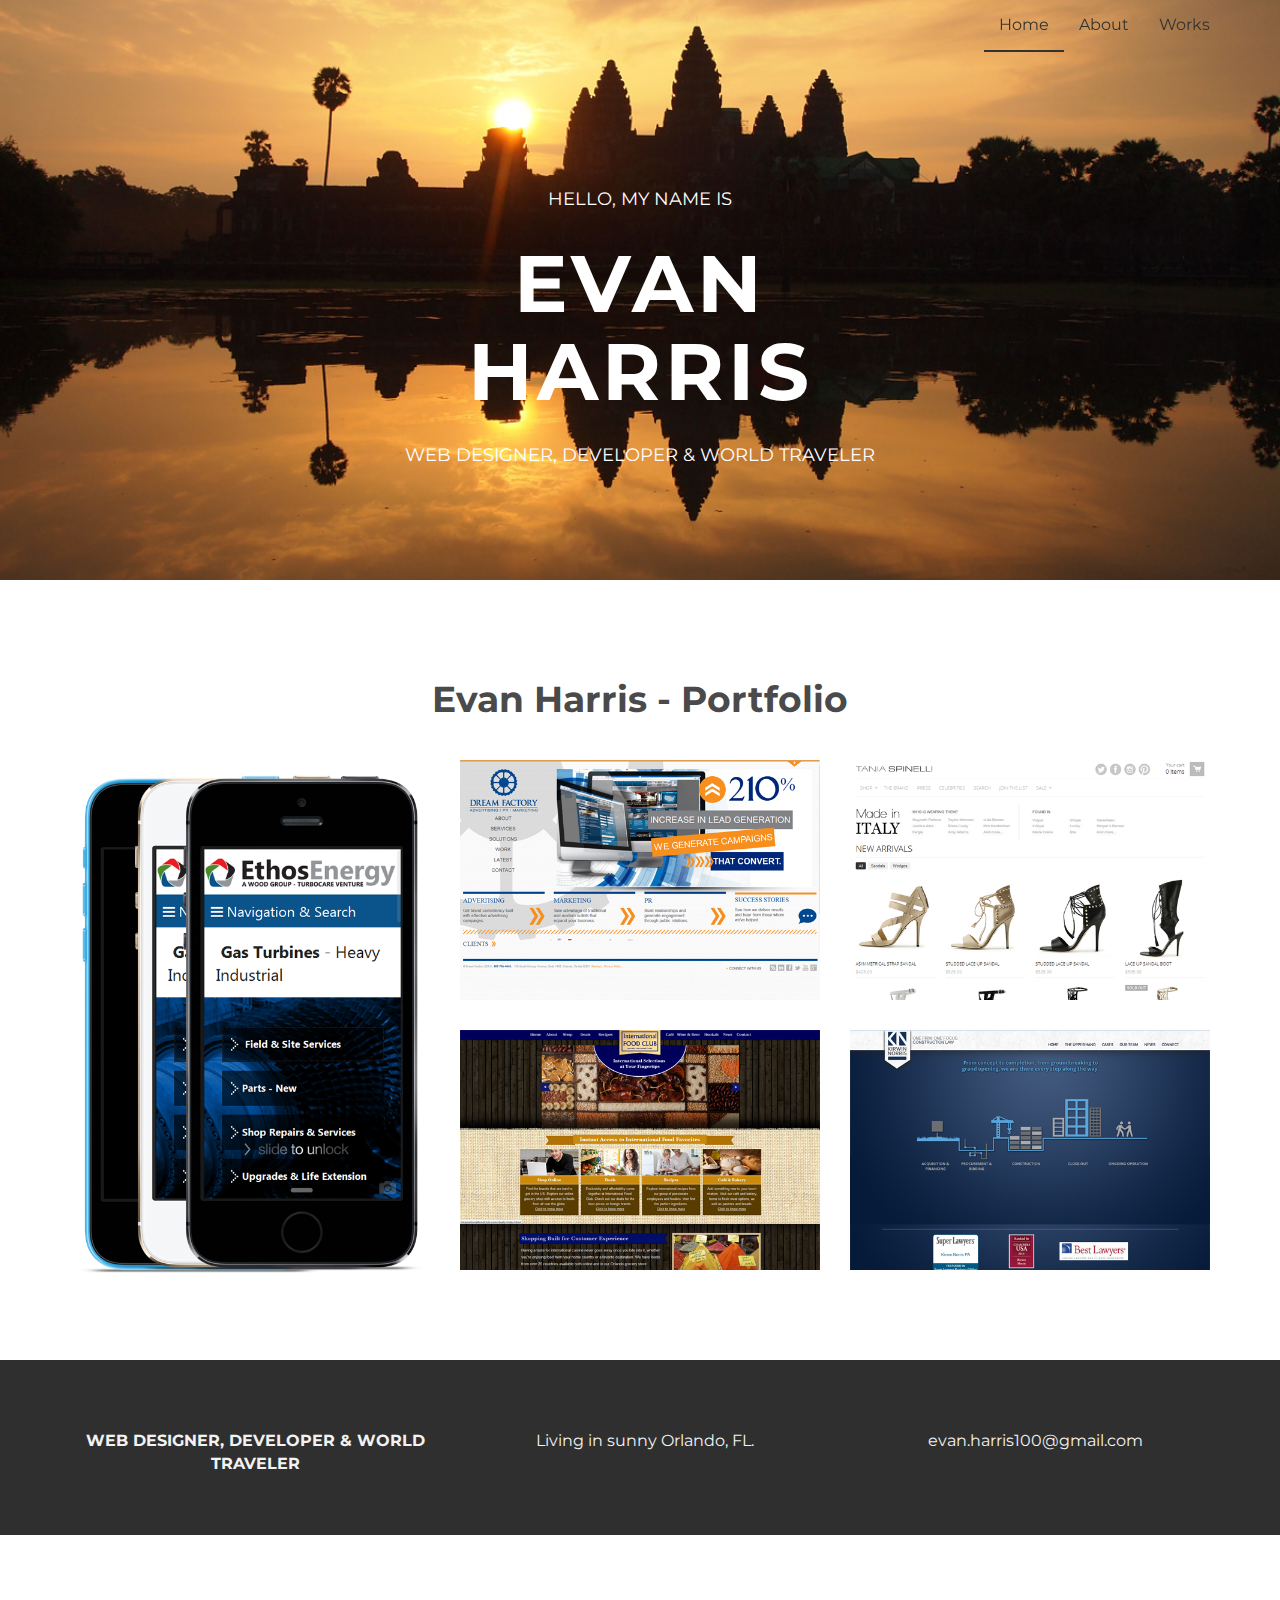
<file: index.html>
<!DOCTYPE html>
<html lang="en">
  <head>
    <meta charset="utf-8">
    <meta http-equiv="X-UA-Compatible" content="IE=edge">
    <meta name="viewport" content="width=device-width, initial-scale=1">
    <meta name="description" content="Wvan Harris Portfolio">
    <meta name="author" content="Evan Harris">
    <link rel="shortcut icon" href="assets/ico/favicon.ico">

    <title>Evan Harris - Portfolio</title>

    <!-- Bootstrap core CSS -->
    <link href="assets/css/bootstrap.css" rel="stylesheet">

    <!-- Custom styles for this template -->
    <link href="assets/css/style.css" rel="stylesheet">
    <link href="assets/css/font-awesome.min.css" rel="stylesheet">

    <!-- HTML5 shim and Respond.js IE8 support of HTML5 elements and media queries -->
    <!--[if lt IE 9]>
      <script src="https://oss.maxcdn.com/libs/html5shiv/3.7.0/html5shiv.js"></script>
      <script src="https://oss.maxcdn.com/libs/respond.js/1.4.2/respond.min.js"></script>
    <![endif]-->
  </head>

  <body>

    <!-- Static navbar -->
    <div class="navbar navbar-default navbar-fixed-top" role="navigation">
      <div class="container">
        <div class="navbar-header">
          <button type="button" class="navbar-toggle" data-toggle="collapse" data-target=".navbar-collapse">
            <span class="sr-only">Toggle navigation</span>
            <span class="icon-bar"></span>
            <span class="icon-bar"></span>
            <span class="icon-bar"></span>
          </button>
        </div>
        <div class="navbar-collapse collapse">
          <ul class="nav navbar-nav navbar-right">
            <li class="active"><a href="index.html">Home</a></li>
            <li><a href="about.html">About</a></li>
            <li><a href="#works">Works</a></li>
          </ul>
        </div><!--/.nav-collapse -->
      </div>
    </div>


	<div id="headerwrap">
	    <div class="container">
			<div class="row">
				<div class="col-lg-6 col-lg-offset-3">
					<h4>HELLO, MY NAME IS</h4>
					<h1>EVAN HARRIS</h1>
					<h4>WEB DESIGNER, DEVELOPER & WORLD TRAVELER</h4>
				</div>
			</div><! --/row -->
	    </div> <!-- /container -->
	</div><! --/headerwrap -->
	
	<section id="works"></section>
	<div class="container">
		<div class="row centered mt mb">
			<h1>Evan Harris - Portfolio</h1>
			
			<div class="col-lg-4 col-md-4 col-sm-4 gallery">
				<a href="work.html"><img src="assets/img/portfolio/ethos.png" class="img-responsive"></a>
			</div>
			<div class="col-lg-4 col-md-4 col-sm-4 gallery">
				<a href="http://tinyurl.com/m4g8lbw" target="_blank"><img src="assets/img/portfolio/folio02.png" class="img-responsive"></a>
		  </div>
			<div class="col-lg-4 col-md-4 col-sm-4 gallery">
				<a href="work.html"><img src="assets/img/portfolio/folio03.png" class="img-responsive"></a>
			</div>
			<div class="col-lg-4 col-md-4 col-sm-4 gallery">
				<a href="http://tinyurl.com/k2zp8y8" target="_blank"><img src="assets/img/portfolio/folio04.png" class="img-responsive"></a>
			</div>
			<div class="col-lg-4 col-md-4 col-sm-4 gallery">
				<a href="http://tinyurl.com/nvuf98u" target="_blank"><img src="assets/img/portfolio/folio05.png" class="img-responsive"></a>
			</div>
		</div><! --/row -->
	</div><! --/container -->

	<div id="footerwrap">
		<div class="container">
			<div class="row centered">
				<div class="col-lg-4">
					<p><b>WEB DESIGNER, DEVELOPER & WORLD TRAVELER</b></p>
				</div>
			
				<div class="col-lg-4">
					<p>Living in sunny Orlando, FL.</p>
				</div>
				<div class="col-lg-4">
					<p>evan.harris100@gmail.com</p>
				</div>
			</div>
		</div>
	</div><! --/footerwrap -->
	


    <!-- Bootstrap core JavaScript
    ================================================== -->
    <!-- Placed at the end of the document so the pages load faster -->
    <script src="https://ajax.googleapis.com/ajax/libs/jquery/1.11.0/jquery.min.js"></script>
    <script src="assets/js/bootstrap.min.js"></script>
  </body>
</html>
</file>
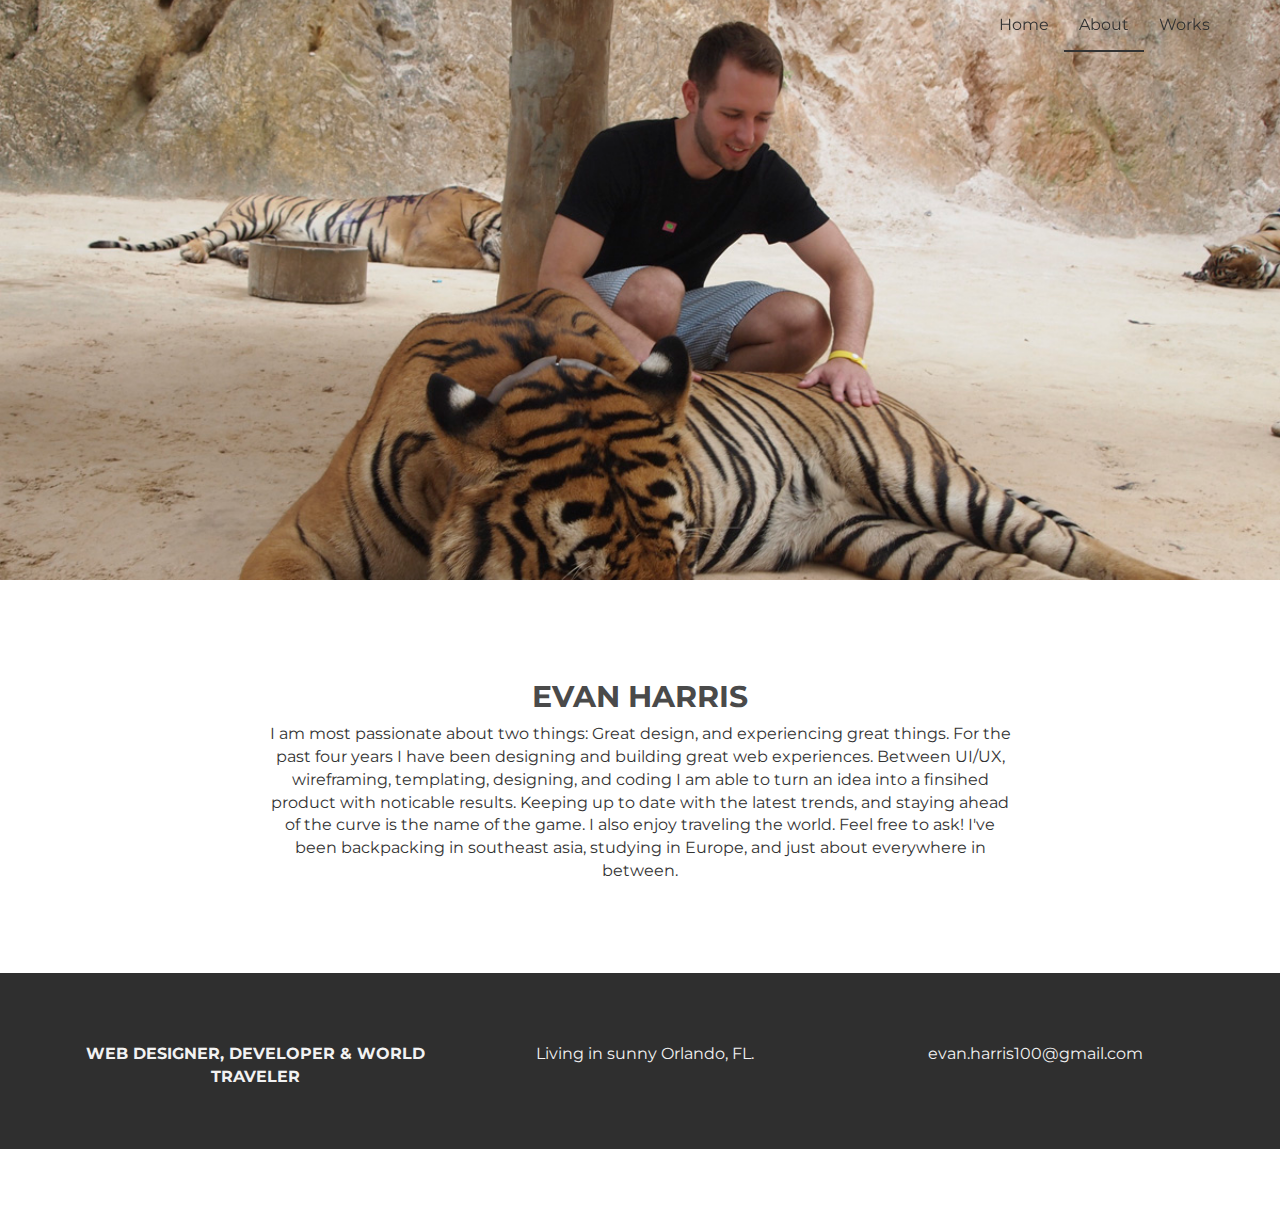
<file: about.html>
<!DOCTYPE html>
<html lang="en">
  <head>
    <meta charset="utf-8">
    <meta http-equiv="X-UA-Compatible" content="IE=edge">
    <meta name="viewport" content="width=device-width, initial-scale=1">
    <meta name="description" content="Evan Harris Portfolio">
    <meta name="author" content="Evan Harris">
    <link rel="shortcut icon" href="assets/ico/favicon.ico">

    <title>EVAN HARRIS - ABOUT</title>

    <!-- Bootstrap core CSS -->
    <link href="assets/css/bootstrap.css" rel="stylesheet">

    <!-- Custom styles for this template -->
    <link href="assets/css/style.css" rel="stylesheet">
    <link href="assets/css/font-awesome.min.css" rel="stylesheet">

    <!-- HTML5 shim and Respond.js IE8 support of HTML5 elements and media queries -->
    <!--[if lt IE 9]>
      <script src="https://oss.maxcdn.com/libs/html5shiv/3.7.0/html5shiv.js"></script>
      <script src="https://oss.maxcdn.com/libs/respond.js/1.4.2/respond.min.js"></script>
    <![endif]-->
  </head>

  <body>

    <!-- Static navbar -->
    <div class="navbar navbar-default navbar-fixed-top" role="navigation">
      <div class="container">
        <div class="navbar-header">
          <button type="button" class="navbar-toggle" data-toggle="collapse" data-target=".navbar-collapse">
            <span class="sr-only">Toggle navigation</span>
            <span class="icon-bar"></span>
            <span class="icon-bar"></span>
            <span class="icon-bar"></span>
          </button>
        </div>
        <div class="navbar-collapse collapse">
          <ul class="nav navbar-nav navbar-right">
            <li><a href="index.html">Home</a></li>
            <li class="active"><a href="about.html">About</a></li>
            <li><a href="index.html#works">Works</a></li>
          </ul>
        </div><!--/.nav-collapse -->
      </div>
    </div>


	<div id="aboutwrap">
	    <div class="container">
			<div class="row">
				<div class="col-lg-6 col-lg-offset-3">
				</div>
			</div><! --/row -->
	    </div> <!-- /container -->
	</div><! --/aboutwrap -->
	
	<div class="container">
		<div class="row centered mt mb">
			<div class="col-lg-8 col-lg-offset-2">
				<h2>EVAN HARRIS</h2>
				<p>I am most passionate about two things: Great design, and experiencing great things. For the past four years I have been designing and building great web experiences. Between UI/UX, wireframing, templating, designing, and coding I am able to turn an idea into a finsihed product with noticable results. Keeping up to date with the latest trends, and staying ahead of the curve is the name of the game. I also enjoy traveling the world. Feel free to ask! I've been backpacking in southeast asia, studying in Europe, and just about everywhere in between.</p>
			</div>

		</div><! --/row -->
	</div><! --/container -->
	
	<div id="footerwrap">
		<div class="container">
			<div class="row centered">
				<div class="col-lg-4">
					<p><b>WEB DESIGNER, DEVELOPER & WORLD TRAVELER</b></p>
				</div>
			
				<div class="col-lg-4">
					<p>Living in sunny Orlando, FL.</p>
				</div>
				<div class="col-lg-4">
					<p>evan.harris100@gmail.com</p>
				</div>
			</div>
		</div>
	</div><! --/footerwrap -->
	


    <!-- Bootstrap core JavaScript
    ================================================== -->
    <!-- Placed at the end of the document so the pages load faster -->
    <script src="https://ajax.googleapis.com/ajax/libs/jquery/1.11.0/jquery.min.js"></script>
    <script src="assets/js/bootstrap.min.js"></script>
  </body>
</html>
</file>
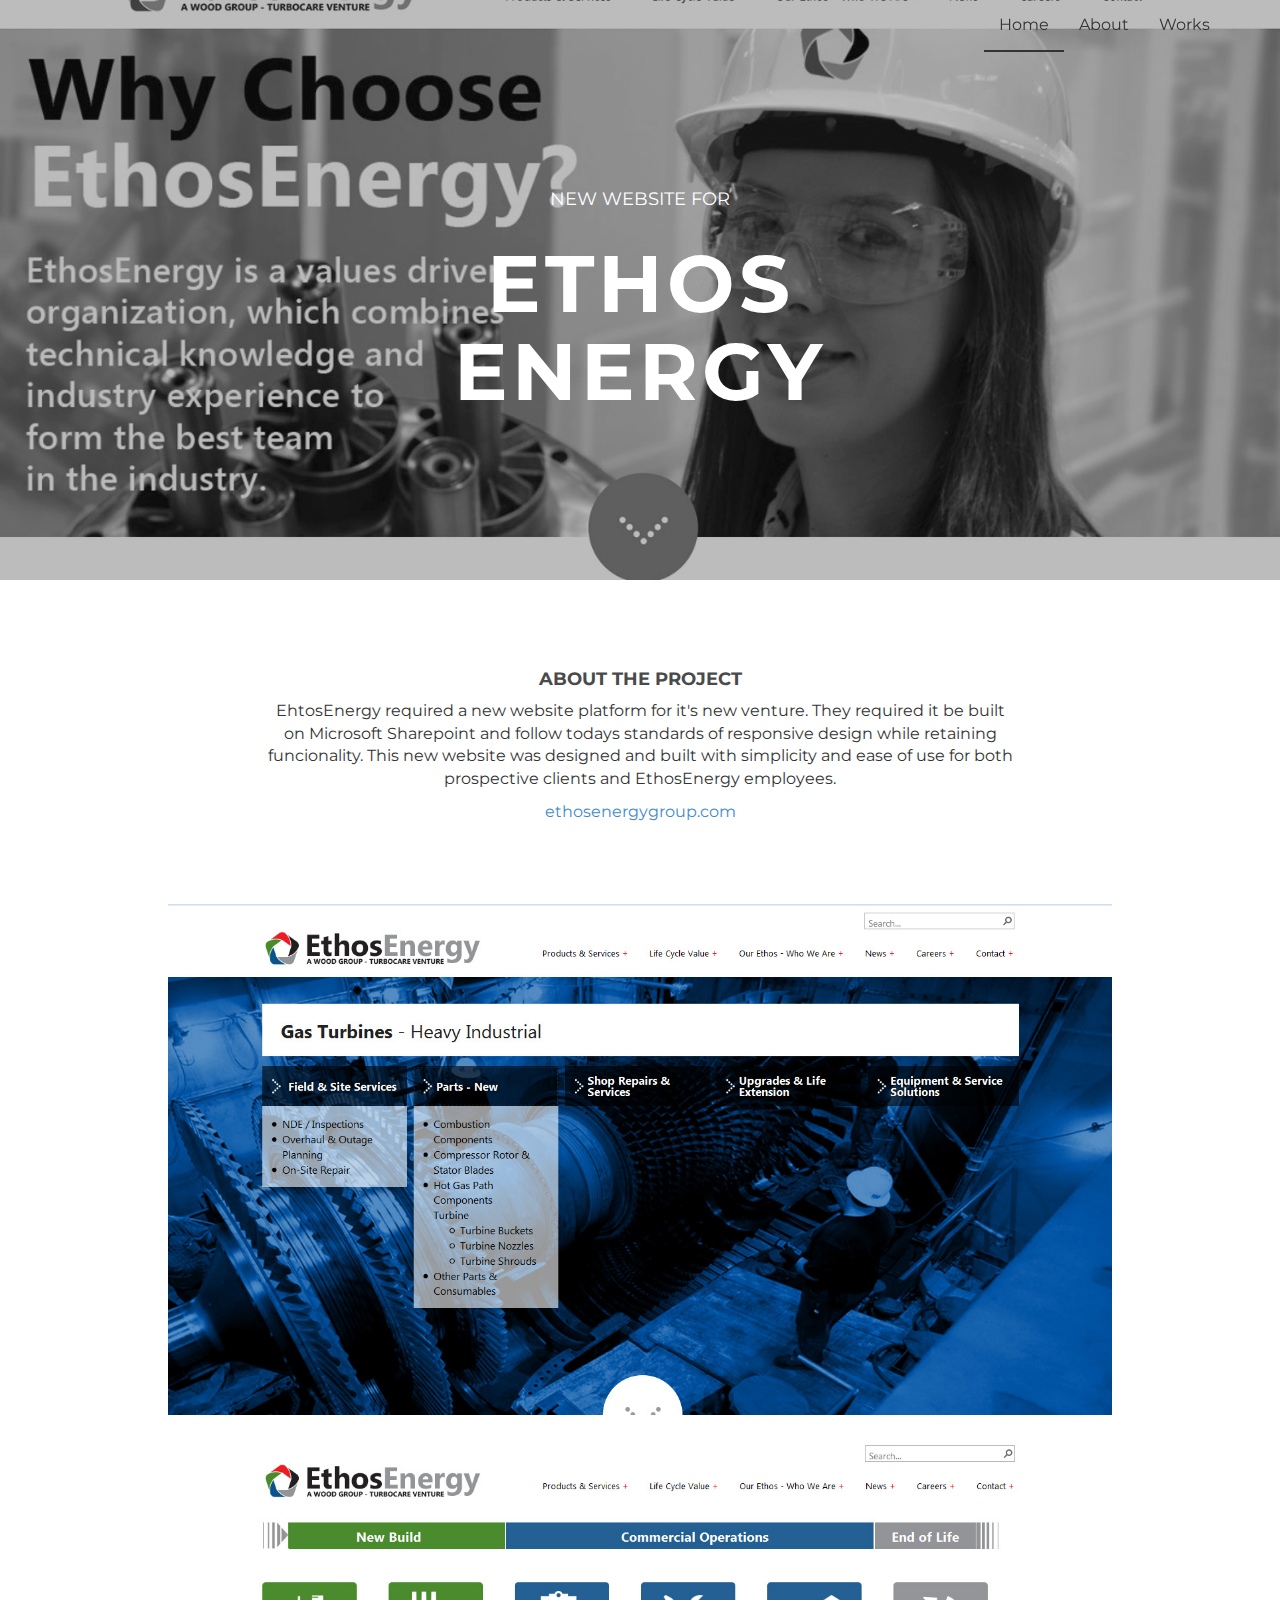
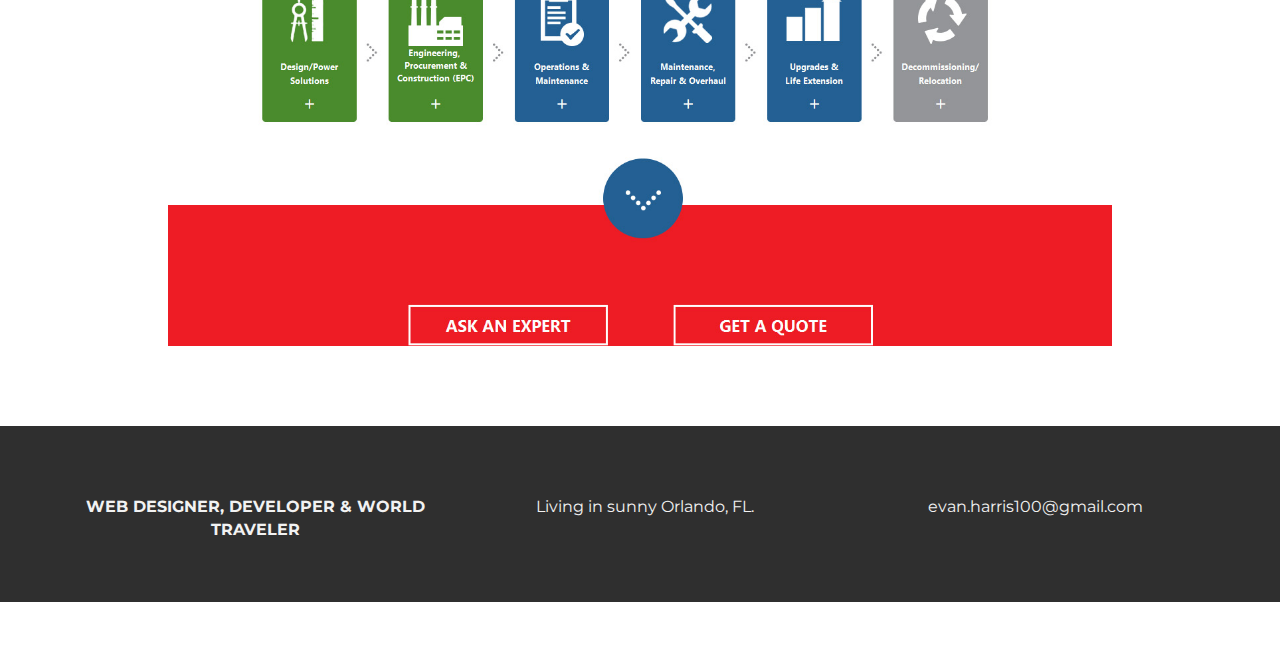
<file: work.html>
<!DOCTYPE html>
<html lang="en">
  <head>
    <meta charset="utf-8">
    <meta http-equiv="X-UA-Compatible" content="IE=edge">
    <meta name="viewport" content="width=device-width, initial-scale=1">
    <meta name="description" content="Evan Harris Portfolio">
    <meta name="author" content="Evan Harris">
    <link rel="shortcut icon" href="assets/ico/favicon.ico">

    <title>Evan Harris - Portfolio</title>

    <!-- Bootstrap core CSS -->
    <link href="assets/css/bootstrap.css" rel="stylesheet">

    <!-- Custom styles for this template -->
    <link href="assets/css/style.css" rel="stylesheet">
    <link href="assets/css/font-awesome.min.css" rel="stylesheet">

    <!-- HTML5 shim and Respond.js IE8 support of HTML5 elements and media queries -->
    <!--[if lt IE 9]>
      <script src="https://oss.maxcdn.com/libs/html5shiv/3.7.0/html5shiv.js"></script>
      <script src="https://oss.maxcdn.com/libs/respond.js/1.4.2/respond.min.js"></script>
    <![endif]-->
  </head>

  <body>

    <!-- Static navbar -->
    <div class="navbar navbar-default navbar-fixed-top" role="navigation">
      <div class="container">
        <div class="navbar-header">
          <button type="button" class="navbar-toggle" data-toggle="collapse" data-target=".navbar-collapse">
            <span class="sr-only">Toggle navigation</span>
            <span class="icon-bar"></span>
            <span class="icon-bar"></span>
            <span class="icon-bar"></span>
          </button>
        </div>
        <div class="navbar-collapse collapse">
          <ul class="nav navbar-nav navbar-right">
            <li class="active"><a href="index.html">Home</a></li>
            <li><a href="about.html">About</a></li>
            <li><a href="#works">Works</a></li>
          </ul>
        </div><!--/.nav-collapse -->
      </div>
    </div>


	<div id="workwrap">
	    <div class="container">
			<div class="row">
				<div class="col-lg-6 col-lg-offset-3">
					<h4>NEW WEBSITE FOR</h4>
					<h1>ETHOS ENERGY</h1>
				</div>
			</div><! --/row -->
	    </div> <!-- /container -->
	</div><! --/workwrap -->
	
	<section id="works"></section>
	<div class="container">
		<div class="row centered mt mb">
			<div class="col-lg-8 col-lg-offset-2">
				<h4>ABOUT THE PROJECT</h4>
				<p>EhtosEnergy required a new website platform for it's new venture. They required it be built on Microsoft Sharepoint and follow todays standards of responsive design while retaining funcionality. This new website was designed and built with simplicity and ease of use for both prospective clients and EthosEnergy employees. </p>
                <a href="http://tinyurl.com/kfgzdze">ethosenergygroup.com</a>
			</div>
			<div class="col-lg-10 col-lg-offset-1 mt">
				<img class="img-responsive" src="assets/img/ethos01.jpg">
				<br>
				<img class="img-responsive" src="assets/img/ethos02.jpg">
			</div>

		</div><! --/row -->
	</div><! --/container -->
	
	<div id="footerwrap">
		<div class="container">
			<div class="row centered">
				<div class="col-lg-4">
					<p><b>WEB DESIGNER, DEVELOPER & WORLD TRAVELER</b></p>
				</div>
			
				<div class="col-lg-4">
					<p>Living in sunny Orlando, FL.</p>
				</div>
				<div class="col-lg-4">
					<p>evan.harris100@gmail.com</p>
				</div>
			</div>
		</div>
	</div><! --/footerwrap -->
	


    <!-- Bootstrap core JavaScript
    ================================================== -->
    <!-- Placed at the end of the document so the pages load faster -->
    <script src="https://ajax.googleapis.com/ajax/libs/jquery/1.11.0/jquery.min.js"></script>
    <script src="assets/js/bootstrap.min.js"></script>
  </body>
</html>
</file>
<file: assets/css/style.css>
/* ==========================================================================
   Base Styles, Bootstrap Modifications & Fonts Import
   ========================================================================== */

@import url(http://fonts.googleapis.com/css?family=Montserrat:400,700);


::-moz-selection {
    background: #f2c2c9;
    color: #a4003a;
    text-shadow: none;
}

::selection {
    background: #16a085;
    color: #a4003a;
    text-shadow: none;
}

/*
 * A better looking default horizontal rule
 */

 hr {
    display: block;
    height: 1px;
    border: 0;
    border-top: 1px solid #ccc;
    margin: 1em 0;
    padding: 0;
}

.centered {
	text-align: center
}

.mt {
	margin-top: 80px;
}

.mb {
	margin-bottom: 80px;
}

/* ==========================================================================
   General styles
   ========================================================================== */


body {
    font-family: 'Montserrat', sans-serif;
    font-weight: 400;
    font-size: 16px;

    -webkit-font-smoothing: antialiased;
    -webkit-overflow-scrolling: touch;
}

h1, h2, h3, h4, h5, h6 {
	font-weight: 700;
    color: #4a4a4a;
}


.navbar-brand {
	font-weight: 700;
}

.navbar-default .navbar-brand {
	color: #1abc9c;
}

.navbar-default {
	background-color: transparent;
	border-color: transparent;
}

.navbar-default .navbar-nav > .active > a, .navbar-default .navbar-nav > .active > a:hover, .navbar-default .navbar-nav > .active > a:focus {
	color: #333;
	background-color: transparent;
	border-bottom: 2px solid #333
}

.navbar-default .navbar-nav > li > a {
	color: #333;
}

/* ==========================================================================
   Wrap Sections
   ========================================================================== */

#headerwrap {
	background: url(../img/back.jpg) no-repeat center top;
	margin-top: -70px;
	padding-top: 250px;
	text-align:center;
	background-attachment: relative;
	background-position: center center;
	min-height: 650px;
	width: 100%;
	
    -webkit-background-size: 100%;
    -moz-background-size: 100%;
    -o-background-size: 100%;
    background-size: 100%;

    -webkit-background-size: cover;
    -moz-background-size: cover;
    -o-background-size: cover;
    background-size: cover;
}

#headerwrap h1 {
	color:#ffffff;
	padding-top: 10px;
	padding-bottom: 20px;
	letter-spacing: 4px;
	font-size: 80px;
	font-weight: bold;
}

#headerwrap h4 {
	font-weight: 400;
	color: #ffffff
}

#social {
	padding-top: 50px;
	padding-bottom: 50px;
	background-color: #f2f2f2;
}

#social i {
	font-size: 40px;
	color: #4a4a4a
}

#social i:hover {
	color: #1abc9c
}

#footerwrap {
	padding-top: 70px;
	padding-bottom: 50px;
	background-color: #2f2f2f;
}

#footerwrap p {
	color: #f2f2f2;
	margin-left: 10px;
}

#workwrap {	
	background: url(../img/work-ethos.jpg) no-repeat center top;
	margin-top: -70px;
	padding-top: 250px;
	text-align:center;
	background-attachment: relative;
	background-position: center center;
	min-height: 650px;
	width: 100%;
	
    -webkit-background-size: 100%;
    -moz-background-size: 100%;
    -o-background-size: 100%;
    background-size: 100%;

    -webkit-background-size: cover;
    -moz-background-size: cover;
    -o-background-size: cover;
    background-size: cover;
}

#workwrap h1 {
	color:#ffffff;
	padding-top: 10px;
	padding-bottom: 20px;
	letter-spacing: 4px;
	font-size: 80px;
	font-weight: bold;
}

#workwrap h4 {
	font-weight: 400;
	color: #ffffff
}

#aboutwrap {	
	background: url(../img/about.jpg) no-repeat center top;
	margin-top: -70px;
	padding-top: 250px;
	text-align:center;
	background-attachment: relative;
	background-position: center center;
	min-height: 650px;
	width: 100%;
	
    -webkit-background-size: 100%;
    -moz-background-size: 100%;
    -o-background-size: 100%;
    background-size: 100%;

    -webkit-background-size: cover;
    -moz-background-size: cover;
    -o-background-size: cover;
    background-size: cover;
}




/* Gallery */
.gallery {
	margin-top: 30px;
}

.gallery img:hover {
	opacity: 0.4;
}
</file>
